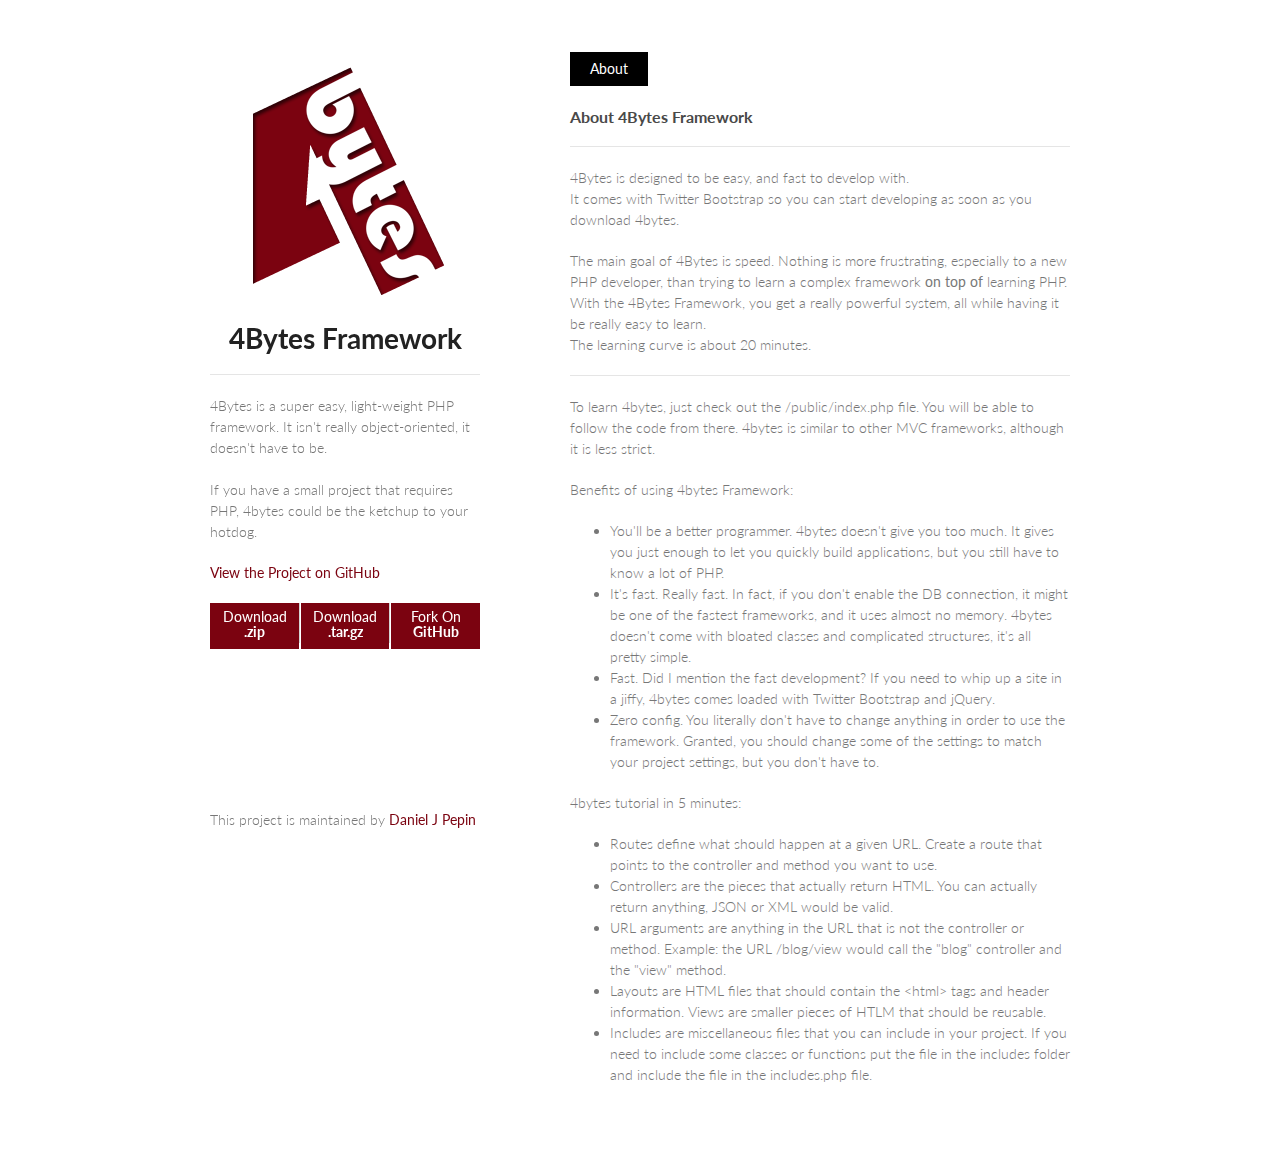
<file: index.html>
<!doctype html>
<html>
  <head>
    <meta charset="utf-8">
    <meta http-equiv="X-UA-Compatible" content="chrome=1">
    <title>4Bytes Framework (PHP)</title>

    <link rel="stylesheet" href="stylesheets/styles.css">
    <link rel="stylesheet" href="stylesheets/pygment_trac.css">
    <link rel="stylesheet" href="stylesheets/custom.css">
    <link rel="icon" href="favicon.ico" type="image/x-icon">
    <link rel="shortcut icon" href="favicon.ico" type="image/x-icon">
    <meta name="viewport" content="width=device-width, initial-scale=1, user-scalable=no">
    <!--[if lt IE 9]>
    <script src="//html5shiv.googlecode.com/svn/trunk/html5.js"></script>
    <![endif]-->
  </head>
  <body>
    <div class="wrapper">
      <header>
        <img src="images/logo_medium.png" width="260" height="260" alt="Main Logo"/>

        <h1>4Bytes Framework</h1>
        <hr/>
        <p>
          4Bytes is a super easy, light-weight PHP framework.
          It isn't really object-oriented, it doesn't have to be.<br/><br/>
          If you have a small project that requires PHP, 4bytes could be the ketchup to your hotdog.
        </p>

        <p class="view">
          <a href="https://github.com/donutdan4114/4Bytes-framework">View the Project on GitHub</a>
        </p>
        <ul>
          <li>
            <a href="https://github.com/donutdan4114/4Bytes-framework/zipball/master">Download
              <strong>.zip</strong></a></li>
          <li>
            <a href="https://github.com/donutdan4114/4Bytes-framework/tarball/master">Download
              <strong>.tar.gz</strong></a></li>
          <li><a href="https://github.com/donutdan4114/4Bytes-framework">Fork On
            <strong>GitHub</strong></a></li>
        </ul>
      </header>
      <section>

        <nav class="main">
          <ul>
            <li><a href="index.html" class="active">About</a></li>
          </ul>
        </nav>

        <h3>About 4Bytes Framework</h3>
        <hr/>

        <p>
          4Bytes is designed to be easy, and fast to develop with.<br/>
          It comes with Twitter Bootstrap so you can start developing as soon as you download 4bytes.<br/>
        </p>

        <p>
          The main goal of 4Bytes is speed. Nothing is more frustrating, especially to a new PHP developer,
          than trying to learn a complex framework
          <b>on top of</b> learning PHP.
          With the 4Bytes Framework, you get a really powerful system, all while having it be really easy to learn.<br/>
          The learning curve is about 20 minutes.
        </p>

        <hr/>

        <p>
          To learn 4bytes, just check out the /public/index.php file. You will be able to follow the code from there.
          4bytes is similar to other MVC frameworks, although it is less strict.
        </p>

        <p>
          Benefits of using 4bytes Framework:
        </p>
        <ul>
          <li>
            You'll be a better programmer. 4bytes doesn't give you too much. It gives you just enough to let you quickly
            build applications, but you still have to know a lot of PHP.
          </li>
          <li>
            It's fast. Really fast. In fact, if you don't enable the DB connection, it might be one of the fastest frameworks,
            and it uses almost no memory. 4bytes doesn't come with bloated classes and complicated structures, it's all pretty simple.
          </li>
          <li>
            Fast. Did I mention the fast development? If you need to whip up a site in a jiffy, 4bytes comes loaded with
            Twitter Bootstrap and jQuery.
          </li>
          <li>
            Zero config. You literally don't have to change anything in order to use the framework. Granted, you should change some of the settings
            to match your project settings, but you don't have to.
          </li>
        </ul>
        <p>4bytes tutorial in 5 minutes:</p>
        <ul>
          <li>
            Routes define what should happen at a given URL. Create a route that points to the controller and method you want to use.
          </li>
          <li>
            Controllers are the pieces that actually return HTML. You can actually return anything, JSON or XML would be valid.
          </li>
          <li>
            URL arguments are anything in the URL that is not the controller or method. Example: the URL /blog/view would call the "blog" controller and the "view" method.
          </li>
          <li>
            Layouts are HTML files that should contain the &lt;html&gt; tags and header information. Views are smaller pieces of HTLM that should be reusable.
          </li>
          <li>
            Includes are miscellaneous files that you can include in your project. If you need to include some classes or functions put the file in the includes folder and include the file in the includes.php file.
          </li>
        </ul>

      </section>
      <footer>
        <p>This project is maintained by
          <a href="http://danieljpepin.com">Daniel J Pepin</a></p>
      </footer>
    </div>
    <script src="javascripts/scale.fix.js"></script>

  </body>
</html>
</file>
<file: stylesheets/styles.css>
@import url(https://fonts.googleapis.com/css?family=Lato:300italic,700italic,300,700);

body {
  padding:50px;
  font:14px/1.5 Lato, "Helvetica Neue", Helvetica, Arial, sans-serif;
  color:#777;
  font-weight:300;
}

h1, h2, h3, h4, h5, h6 {
  color:#222;
  margin:0 0 20px;
}

p, ul, ol, table, pre, dl {
  margin:0 0 20px;
}

h1, h2, h3 {
  line-height:1.1;
}

h1 {
  font-size:28px;
}

h2 {
  color:#393939;
}

h3, h4, h5, h6 {
  color:#494949;
}

a {
  color:#39c;
  font-weight:400;
  text-decoration:none;
}

a small {
  font-size:11px;
  color:#777;
  margin-top:-0.6em;
  display:block;
}

.wrapper {
  width:860px;
  margin:0 auto;
}

blockquote {
  border-left:1px solid #e5e5e5;
  margin:0;
  padding:0 0 0 20px;
  font-style:italic;
}

code, pre {
  font-family:Monaco, Bitstream Vera Sans Mono, Lucida Console, Terminal;
  color:#333;
  font-size:12px;
}

pre {
  padding:8px 15px;
  background: #f8f8f8;  
  border-radius:5px;
  border:1px solid #e5e5e5;
  overflow-x: auto;
}

table {
  width:100%;
  border-collapse:collapse;
}

th, td {
  text-align:left;
  padding:5px 10px;
  border-bottom:1px solid #e5e5e5;
}

dt {
  color:#444;
  font-weight:700;
}

th {
  color:#444;
}

img {
  max-width:100%;
}

header {
  width:270px;
  float:left;
  position:fixed;
}

header ul {
  list-style:none;
  height:40px;
  
  padding:0;
  
  background: #eee;
  background: -moz-linear-gradient(top, #f8f8f8 0%, #dddddd 100%);
  background: -webkit-gradient(linear, left top, left bottom, color-stop(0%,#f8f8f8), color-stop(100%,#dddddd));
  background: -webkit-linear-gradient(top, #f8f8f8 0%,#dddddd 100%);
  background: -o-linear-gradient(top, #f8f8f8 0%,#dddddd 100%);
  background: -ms-linear-gradient(top, #f8f8f8 0%,#dddddd 100%);
  background: linear-gradient(top, #f8f8f8 0%,#dddddd 100%);
  
  border-radius:5px;
  border:1px solid #d2d2d2;
  box-shadow:inset #fff 0 1px 0, inset rgba(0,0,0,0.03) 0 -1px 0;
  width:270px;
}

header li {
  width:89px;
  float:left;
  border-right:1px solid #d2d2d2;
  height:40px;
}

header ul a {
  line-height:1;
  font-size:11px;
  color:#999;
  display:block;
  text-align:center;
  padding-top:6px;
  height:40px;
}

strong {
  color:#222;
  font-weight:700;
}

header ul li + li {
  width:88px;
  border-left:1px solid #fff;
}

header ul li + li + li {
  border-right:none;
  width:89px;
}

header ul a strong {
  font-size:14px;
  display:block;
  color:#222;
}

section {
  width:500px;
  float:right;
  padding-bottom:50px;
}

small {
  font-size:11px;
}

hr {
  border:0;
  background:#e5e5e5;
  height:1px;
  margin:0 0 20px;
}

footer {
  width:270px;
  float:left;
  position:fixed;
  bottom:50px;
}

@media print, screen and (max-width: 960px) {
  
  div.wrapper {
    width:auto;
    margin:0;
  }
  
  header, section, footer {
    float:none;
    position:static;
    width:auto;
  }
  
  header {
    padding-right:320px;
  }
  
  section {
    border:1px solid #e5e5e5;
    border-width:1px 0;
    padding:20px 0;
    margin:0 0 20px;
  }
  
  header a small {
    display:inline;
  }
  
  header ul {
    position:absolute;
    right:50px;
    top:52px;
  }
}

@media print, screen and (max-width: 720px) {
  body {
    word-wrap:break-word;
  }
  
  header {
    padding:0;
  }
  
  header ul, header p.view {
    position:static;
  }
  
  pre, code {
    word-wrap:normal;
  }
}

@media print, screen and (max-width: 480px) {
  body {
    padding:15px;
  }
  
  header ul {
    display:none;
  }
}

@media print {
  body {
    padding:0.4in;
    font-size:12pt;
    color:#444;
  }
}
</file>
<file: stylesheets/pygment_trac.css>
.highlight  { background: #ffffff; }
.highlight .c { color: #999988; font-style: italic } /* Comment */
.highlight .err { color: #a61717; background-color: #e3d2d2 } /* Error */
.highlight .k { font-weight: bold } /* Keyword */
.highlight .o { font-weight: bold } /* Operator */
.highlight .cm { color: #999988; font-style: italic } /* Comment.Multiline */
.highlight .cp { color: #999999; font-weight: bold } /* Comment.Preproc */
.highlight .c1 { color: #999988; font-style: italic } /* Comment.Single */
.highlight .cs { color: #999999; font-weight: bold; font-style: italic } /* Comment.Special */
.highlight .gd { color: #000000; background-color: #ffdddd } /* Generic.Deleted */
.highlight .gd .x { color: #000000; background-color: #ffaaaa } /* Generic.Deleted.Specific */
.highlight .ge { font-style: italic } /* Generic.Emph */
.highlight .gr { color: #aa0000 } /* Generic.Error */
.highlight .gh { color: #999999 } /* Generic.Heading */
.highlight .gi { color: #000000; background-color: #ddffdd } /* Generic.Inserted */
.highlight .gi .x { color: #000000; background-color: #aaffaa } /* Generic.Inserted.Specific */
.highlight .go { color: #888888 } /* Generic.Output */
.highlight .gp { color: #555555 } /* Generic.Prompt */
.highlight .gs { font-weight: bold } /* Generic.Strong */
.highlight .gu { color: #800080; font-weight: bold; } /* Generic.Subheading */
.highlight .gt { color: #aa0000 } /* Generic.Traceback */
.highlight .kc { font-weight: bold } /* Keyword.Constant */
.highlight .kd { font-weight: bold } /* Keyword.Declaration */
.highlight .kn { font-weight: bold } /* Keyword.Namespace */
.highlight .kp { font-weight: bold } /* Keyword.Pseudo */
.highlight .kr { font-weight: bold } /* Keyword.Reserved */
.highlight .kt { color: #445588; font-weight: bold } /* Keyword.Type */
.highlight .m { color: #009999 } /* Literal.Number */
.highlight .s { color: #d14 } /* Literal.String */
.highlight .na { color: #008080 } /* Name.Attribute */
.highlight .nb { color: #0086B3 } /* Name.Builtin */
.highlight .nc { color: #445588; font-weight: bold } /* Name.Class */
.highlight .no { color: #008080 } /* Name.Constant */
.highlight .ni { color: #800080 } /* Name.Entity */
.highlight .ne { color: #990000; font-weight: bold } /* Name.Exception */
.highlight .nf { color: #990000; font-weight: bold } /* Name.Function */
.highlight .nn { color: #555555 } /* Name.Namespace */
.highlight .nt { color: #000080 } /* Name.Tag */
.highlight .nv { color: #008080 } /* Name.Variable */
.highlight .ow { font-weight: bold } /* Operator.Word */
.highlight .w { color: #bbbbbb } /* Text.Whitespace */
.highlight .mf { color: #009999 } /* Literal.Number.Float */
.highlight .mh { color: #009999 } /* Literal.Number.Hex */
.highlight .mi { color: #009999 } /* Literal.Number.Integer */
.highlight .mo { color: #009999 } /* Literal.Number.Oct */
.highlight .sb { color: #d14 } /* Literal.String.Backtick */
.highlight .sc { color: #d14 } /* Literal.String.Char */
.highlight .sd { color: #d14 } /* Literal.String.Doc */
.highlight .s2 { color: #d14 } /* Literal.String.Double */
.highlight .se { color: #d14 } /* Literal.String.Escape */
.highlight .sh { color: #d14 } /* Literal.String.Heredoc */
.highlight .si { color: #d14 } /* Literal.String.Interpol */
.highlight .sx { color: #d14 } /* Literal.String.Other */
.highlight .sr { color: #009926 } /* Literal.String.Regex */
.highlight .s1 { color: #d14 } /* Literal.String.Single */
.highlight .ss { color: #990073 } /* Literal.String.Symbol */
.highlight .bp { color: #999999 } /* Name.Builtin.Pseudo */
.highlight .vc { color: #008080 } /* Name.Variable.Class */
.highlight .vg { color: #008080 } /* Name.Variable.Global */
.highlight .vi { color: #008080 } /* Name.Variable.Instance */
.highlight .il { color: #009999 } /* Literal.Number.Integer.Long */

.type-csharp .highlight .k { color: #0000FF }
.type-csharp .highlight .kt { color: #0000FF }
.type-csharp .highlight .nf { color: #000000; font-weight: normal }
.type-csharp .highlight .nc { color: #2B91AF }
.type-csharp .highlight .nn { color: #000000 }
.type-csharp .highlight .s { color: #A31515 }
.type-csharp .highlight .sc { color: #A31515 }
</file>
<file: stylesheets/custom.css>
/*
* 4Bytes Dark Red: #7b0310;
*/

header h1 {
  text-align: center;
}

a, a:visited {
  color: #7b0310;
}

a:hover {
  text-decoration: underline;
}

header ul {
  background: none;
  border: none;
  border-radius: 0px;
}

header ul li a {
  background-color: #7b0310;
}

header ul li a,
header ul li a:visited {
  line-height: 1.1em;
  font-size: 1.0em;
  color: white;
  transition: background-color .2s;
  -moz-transition: background-color .2s; /* Firefox 4 */
  -webkit-transition: background-color .2s; /* Safari and Chrome */
  -o-transition: background-color .2s; /* Opera */
}

header ul li a:hover {
  background-color: black;
  text-decoration: none;
}

header ul li a strong {
  color: white;
}

.description {
  color: white;
  font-family: arial, sans-serif;
  background-color: #7b0310;
  padding: 10px;
  border-radius: 10px 10px 0px 0px;
  margin: 0;
}

.code {
  background-color: #FAFAFA;
  padding-top: 10px;
  padding-right: 0px;
  padding-bottom: 10px;
  padding-left: 8px;
  border-radius: 0px 0px 10px 10px;
  border-bottom: 1px #7b0310 solid;
  border-right: 1px #7b0310 solid;
  border-left: 35px #7b0310 solid;
}

.code li {
  color: white;
  padding-left: 10px;
  margin-left: 0px;
  font-family: monospace;
}

.code li:nth-child(odd) {
  background-color: #EEEEEE;
}

code {
  color: #666;
  white-space: pre;
}

/***************   CODE CLASSES   ***********************/
.php-tag {
  color: red;
}

.variable {
  color: #008080;
}

.keyword {
  color: #cc0000;
}

.string {
  color: #669900;
}

.function {
  color: #888888;
}

.comment {
  color: #99ccff;
}

nav.main {
  display: block;
  width: 100%;
  height: 50px;
}

nav.main ul {
  margin: 0 !important;
  padding: 0;
  list-style: none;
  width: 100%;
  height: 100%;
}

nav.main ul li {
  display: block;
  float: left;
  margin-right: 3px;
}

nav.main ul li a {
  padding: 8px 20px 9px 20px;
  color: white;
  background-color: #7b0310;
  transition: background-color .2s;
  -moz-transition: background-color .2s; /* Firefox 4 */
  -webkit-transition: background-color .2s; /* Safari and Chrome */
  -o-transition: background-color .2s; /* Opera */
}

nav.main ul li a:hover, nav.main ul li a.active {
  background-color: black;
  text-decoration: none;
}
</file>
